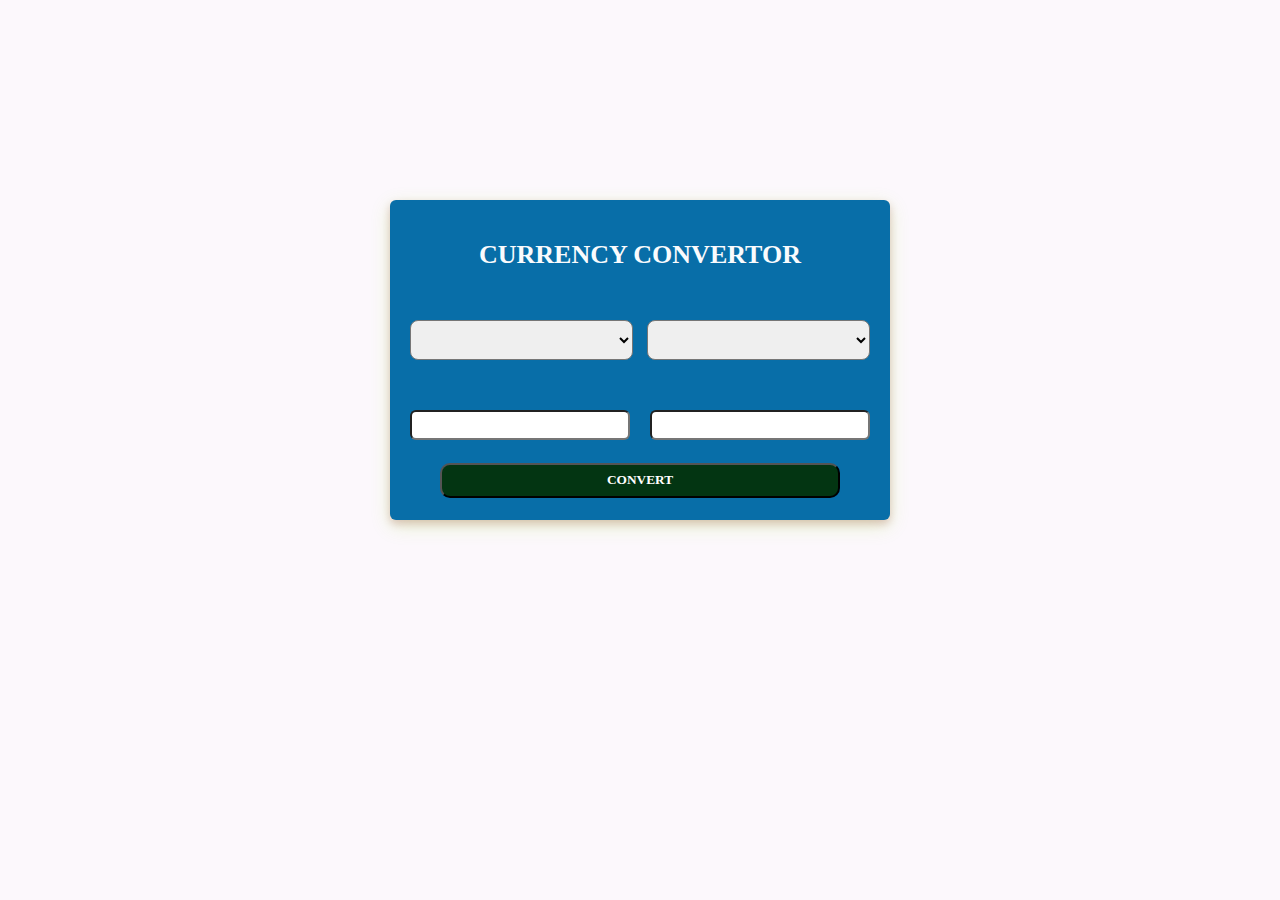
<file: Tasks/Task1/index.html>
<!DOCTYPE html>
<html lang="en">
<head>
    <meta charset="UTF-8">
    <meta http-equiv="X-UA-Compatible" content="IE=edge">
    <meta name="viewport" content="width=device-width, initial-scale=1.0">
    <title>Task 1</title>
    <link rel="stylesheet" href="./index.css">
</head>
<body>
    <div class="container">
        <h1>Currency convertor</h1>
            <div class="select">
                <div class="lftselect">
                    <select name="from" id="" class="currency">
                    </select>
                </div>
                <div class="rghtselect">
                    <select name="to" id="" class="currency">
                    </select>
                </div>
            </div>
            <div class="output">
                    <input type="text" id="num">
                    <input type="text" id="result">
            </div>
            <button id="btn">convert</button>
    </div>
    <script src="./index.js"></script>
</body>
</html>
</file>
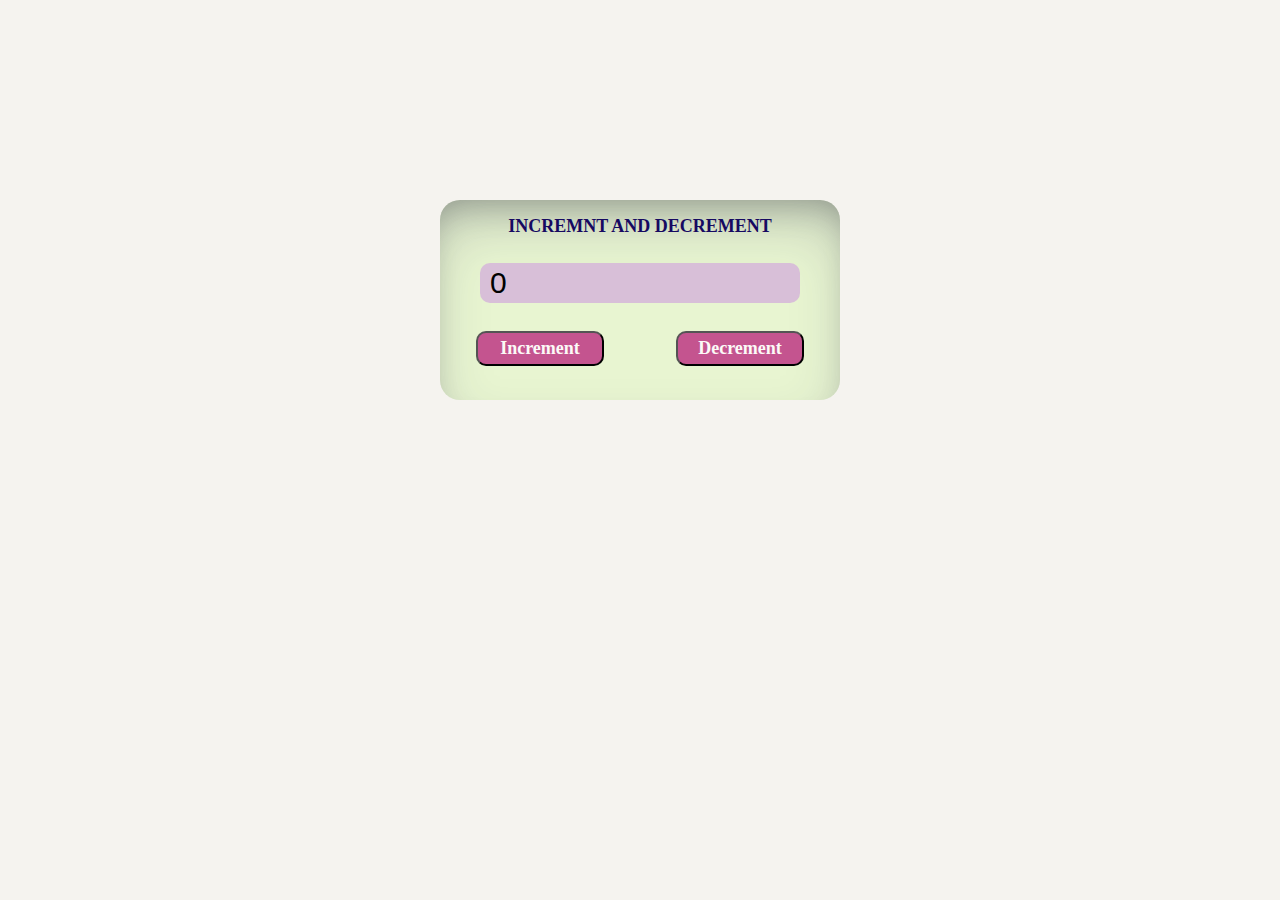
<file: Tasks/Task2/index.html>
<!DOCTYPE html>
<html lang="en">
<head>
    <meta charset="UTF-8">
    <meta http-equiv="X-UA-Compatible" content="IE=edge">
    <meta name="viewport" content="width=device-width, initial-scale=1.0">
    <title>Task 2</title>
    <link rel="stylesheet" href="./index.css">
</head>
<body>
    <div class="container">
        <h2>Incremnt and Decrement</h2>
        <input type="text" id="result" value="0">
        <div class="btns">
            <button id="btn1" onclick="increment()">Increment</button>
            <button id="btn2" onclick="decrement()">Decrement</button>
        </div>
    </div>
    <script src="./index.js"></script>
</body>
</html>
</file>
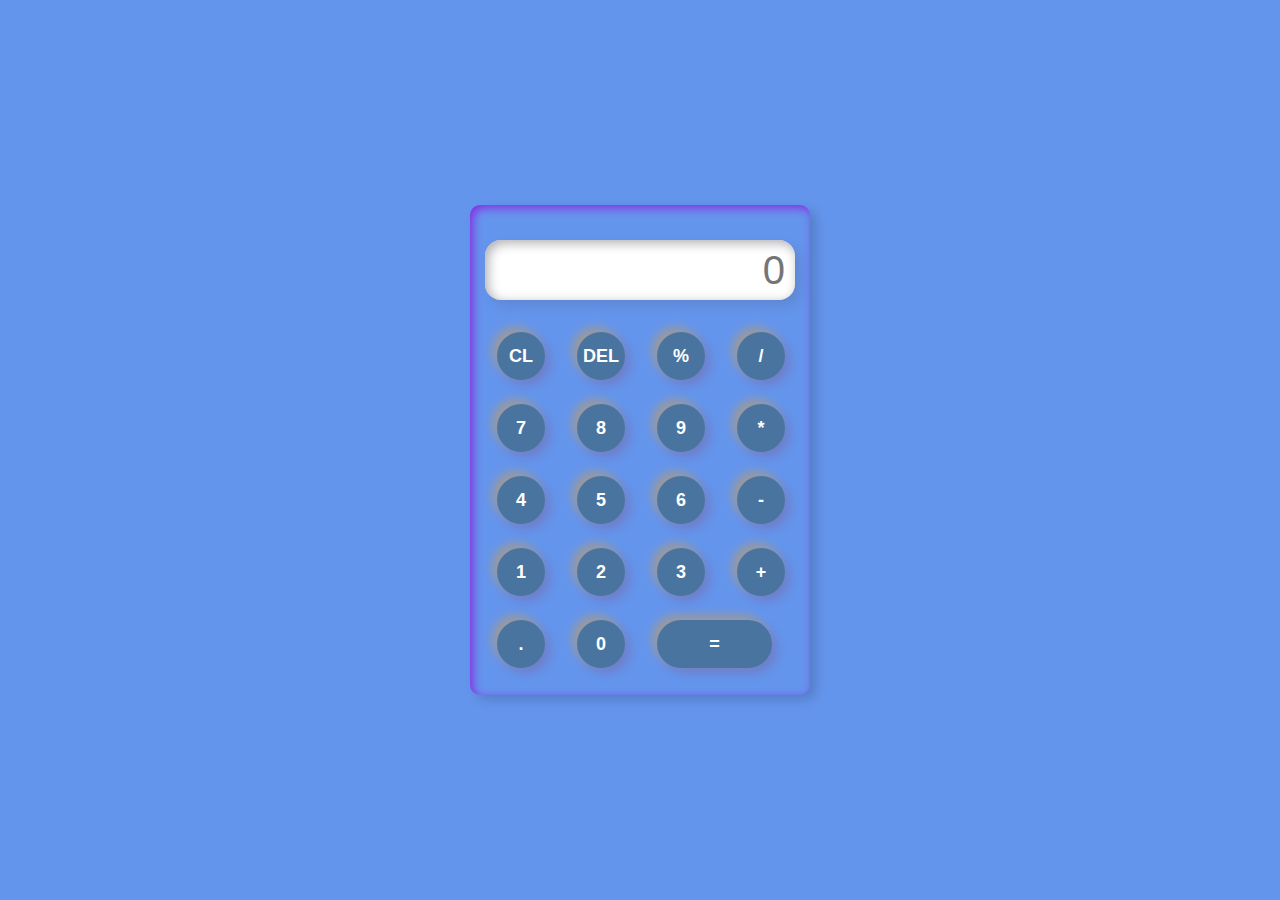
<file: Tasks/Task3/index.html>
<!DOCTYPE html>
<html lang="en">
<head>
    <meta charset="UTF-8">
    <meta http-equiv="X-UA-Compatible" content="IE=edge">
    <meta name="viewport" content="width=device-width, initial-scale=1.0">
    <title>Task 3</title>
    <link rel="stylesheet" href="./index.css">
</head>
<body>
    <div class="container">
        <div class="calculator">
            <input type="text" placeholder="0" id="res">
            <button onclick="clr()">CL</button>
            <button onclick="del()">DEL</button>
            <button onclick="display('%')">%</button>
            <button onclick="display('/')">/</button>
            <button onclick="display('7')">7</button>
            <button onclick="display('8')">8</button>
            <button onclick="display('9')">9</button>
            <button onclick="display('*')">*</button>
            <button onclick="display('4')">4</button>
            <button onclick="display('5')">5</button>
            <button onclick="display('6')">6</button>
            <button onclick="display('-')">-</button>
            <button onclick="display('1')">1</button>
            <button onclick="display('2')">2</button>
            <button onclick="display('3')">3</button>
            <button onclick="display('+')">+</button>
            <button onclick="display('.')">.</button>
            <button onclick="display('0')">0</button>
            <button onclick="calculate()" class="equal">=</button>
        </div>
    </div>
    <script src="./index.js"></script>
</body>
</html>
</file>
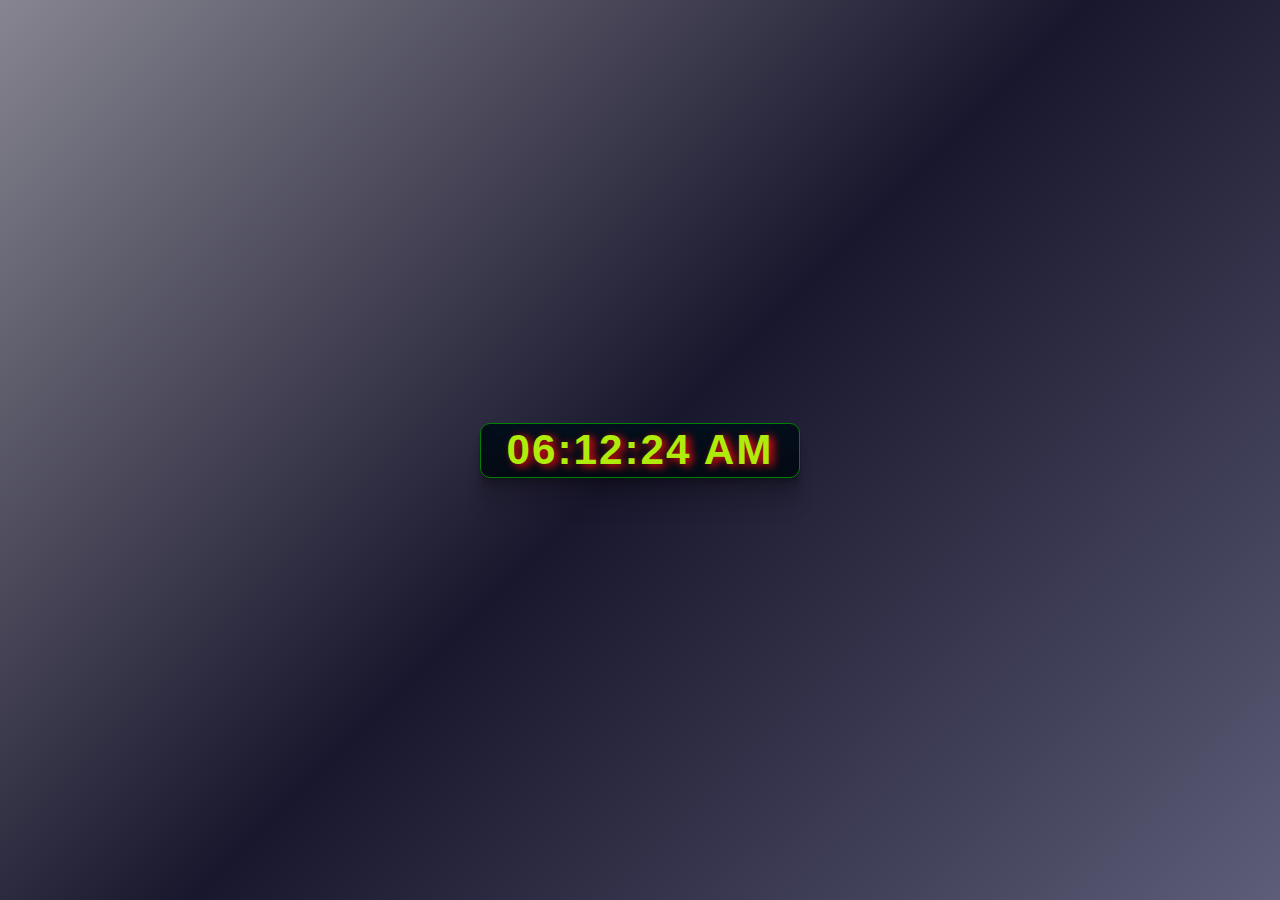
<file: Tasks/Task4/index.html>
<!DOCTYPE html>
<html lang="en">
  <head>
    <meta charset="UTF-8" />
    <meta http-equiv="X-UA-Compatible" content="IE=edge" />
    <meta name="viewport" content="width=device-width, initial-scale=1.0" />
    <title>Task 4</title>
    <link rel="stylesheet" href="./index.css" />
  </head>
  <body>
    <div class="container">
      <div class="clock">
       <div class="time"></div>
      </div>
      <span></span>
      <span></span>
    </div>
    <script src="./index.js"></script>
  </body>
  </html>
</file>
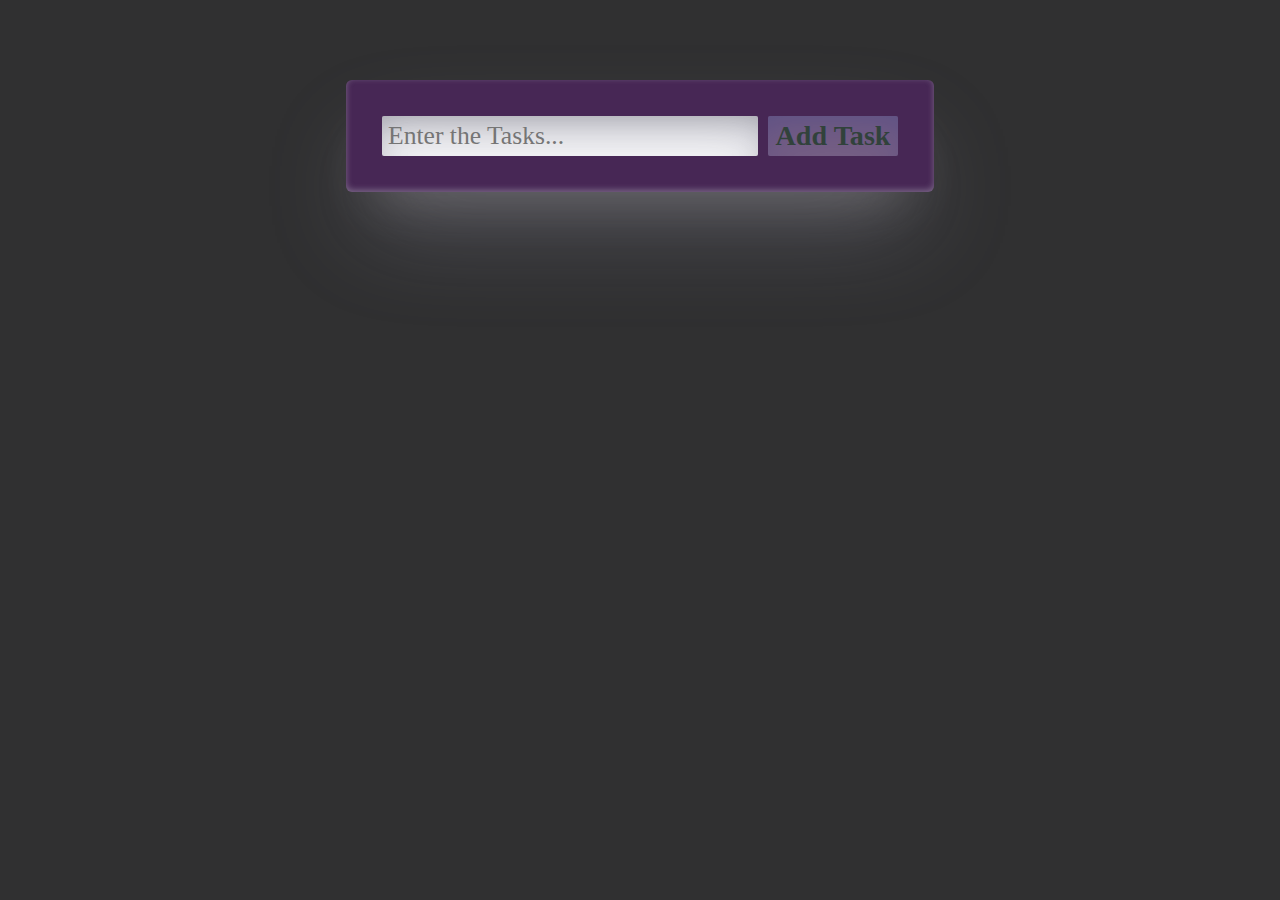
<file: Tasks/Task5[To Do App]/index.html>
<!DOCTYPE html>
<html lang="en">
<head>
    <meta charset="UTF-8">
    <meta http-equiv="X-UA-Compatible" content="IE=edge">
    <meta name="viewport" content="width=device-width, initial-scale=1.0">
    <title>Task 5</title>
    <link rel="stylesheet" href="./index.css">
</head>
<body>
    <!-- <h1>Todo Application</h1> -->
    <div class="container">
        <div class="innercontainer">
            <input type="text" placeholder="Enter the Tasks..." value="">
            <button>Add Task</button>
        </div>
        <ul class="todolist">

        </ul>   
    </div>
    <script src="./index.js"></script>
</body>
</html>
</file>
<file: Tasks/Task1/index.css>
*{
    margin: 0;
    padding: 0;
    font-family: serif;
}
html{
    background-color: rgb(252, 248, 252);
}
.container{
    width: 500px;
    height: 320px;
    display: flex;
    flex-direction: column;
    margin: 200px auto;
    background-color: rgb(8, 110, 168);
    border-radius: 6px;
    box-shadow: 0 4px 8px 0 rgba(124, 7, 7, 0.2), 0 6px 20px 0 rgba(142, 223, 12, 0.19);
}
h1{
    text-align: center;
    font-family: serif;
    font-size: 26px;
    color: rgb(250, 251, 253);
    text-transform: uppercase;
    margin-top: 40px;
}
.select{
 display: flex;
 width: 95%;
 margin: 50px auto;
 justify-content: space-around;
}
.select .lftselect{
    width: 47%;
    border-radius: 6px;
}
.lftselect select{
    border-radius: 8px;    
    width: 100%;
    height: 40px;
}
.select .rghtselect{
    width: 47%;
    border-radius: 6px;
}
.rghtselect select{
    border-radius: 8px;    
    width: 100%;
    height: 40px;
}

.output{
    display: flex;
    width: 96%;
    margin: 0px auto;
    justify-content: space-between;
}
.output input{
    width: 100%;
    padding: 3px;
    height: 20px;
    margin: 0px 10px 0px 10px;
    border-radius: 6px;
    font-size: 22px;
    color: blue;
}
button{
    width: 80%;
    margin: auto;
    height: 35px;
    text-transform: uppercase;
    background-color: rgb(3, 53, 18);
    color: white;
    border-radius: 10px;
    font-weight: bold;
    padding:4px;
}
</file>
<file: Tasks/Task2/index.css>
*{
    margin: 0;
    padding: 0;
    box-sizing: border-box;
}
html{
    background-color: rgb(245, 243, 239);
}
.container{
    width: 400px;
    height: 200px;
    background-color: rgb(232, 245, 209);
    margin: 200px auto;
    border-radius: 20px;
    box-shadow: rgba(50, 50, 93, 0.25) 0px 30px 60px -12px inset, rgba(0, 0, 0, 0.3) 0px 18px 36px -18px inset;
}
.container h2{
    color: rgb(22, 9, 97);
    text-align: center;
    padding: 16px;
    text-transform: uppercase;
    font-size: 18px;
}
.container input{
    width: 80%;
    height: 40px;
    margin: 10px 40px;
    border: none;
    border-radius: 10px;
    font-size: 30px;
    padding: 10px;
    background-color: thistle;
}
.btns{
    display: flex;
    justify-content: space-around;
}
button{
    width: 32%;
    height: 35px;
    margin: 18px auto;
    background-color: rgb(196, 84, 143);
    border-radius: 10px;
    text-align: center;
    color: rgb(252, 250, 247);
    font-size: 18px;
    padding: 2px;
    font-weight: bold;
    font-family: serif;
}
button:hover{
    background-color: green;
}
</file>
<file: Tasks/Task3/index.css>
*{
    margin: 0;
    padding: 0;
    box-sizing: border-box;
    font-family: sans-serif;
    outline: none;
}
body{
    background-color: cornflowerblue;
}
.container{
    height: 100vh;
    /* width: 200px; */
    display: flex;
    justify-content: center;
    align-items: center;
    /* margin: 80px auto; */
    border: none;
    border-radius: 16px;
    box-shadow: rgbsa(50, 50, 93, 0.15) 0px 30px 60px -12px inset, rgba(0, 0, 0, 0.3) 0px 18px 36px -18px inset;
}
.calculator{
    padding: 15px;
    border-radius: 10px;
    box-shadow: inset 3px 3px 10px blueviolet,
    6px 5px 12px rgba(0,0,0,.16);
    display: grid;
    grid-template-columns: repeat(4, 80px);
    width: 340px;
}
input{
    grid-column: span 4;
    height: 60px;
    border-radius: 16px;
    padding: 10px;
    width: 310px;
    box-shadow: inset 3px 3px 12px rgb(174, 173, 177),
    6px 6px 12px rgba(69, 68, 73, 0.16);
    border: none;
    font-size: 40px;
    text-align: end;
    /* margin: auto; */
    margin-top: 20px;
    margin-bottom: 20px;
}
button{
    height: 48px;
    width: 48px;
    /* padding: 10px; */
    background-color: #4974a0;
    border-radius: 50%;
    box-shadow: -5px -5px 10px #9c9a9a,
    5px 5px 12px rgba(168, 3, 3, 0.16);
    border: none;
    margin: 12px;
    color: white;
    font-size: 18px;
    font-weight: bold;
}
.equal{
    border-radius: 40px;
    width: 115px;
}
</file>
<file: Tasks/Task4/index.css>
* {
  margin: 0;
  padding: 0;
  font-family: sans-serif;
  box-sizing: border-box;
}
html,body {
  display: grid;
  height: 100%;
  width: 100%;
  place-items: center;
  background: rgb(s2,0,36);
  background: linear-gradient(135deg, rgb(134, 133, 144), rgba(25,23,45,1) ,rgba(93,93,120,0.9472163865546218));
}
.container {
 height: 55px;
 width: 25vw;
 border: 1px solid green;
background-color: rgb(6, 18, 34);
 border-radius: 10px;
 /* box-shadow: rgba(172, 161, 161, 0.09) 0px 2px 1px, rgba(0, 0, 0, 0.09) 0px 4px 2px, rgba(25, 7, 131, 0.09) 0px 8px 4px, rgba(0, 0, 0, 0.09) 0px 16px 8px, rgba(0, 0, 0, 0.09) 0px 32px 16px; */
 /* box-shadow: rgba(24, 22, 22, 0.25) 0px 54px 55px, rgba(0, 0, 0, 0.12) 0px -12px 30px, rgba(0, 0, 0, 0.12) 0px 4px 6px, rgba(0, 0, 0, 0.17) 0px 12px 13px, rgba(0, 0, 0, 0.09) 0px -3px 5px; */
 box-shadow: rgba(0, 0, 0, 0.17) 0px -23px 25px 0px inset, rgba(0, 0, 0, 0.15) 0px -36px 30px 0px inset, rgba(0, 0, 0, 0.1) 0px -79px 40px 0px inset, rgba(0, 0, 0, 0.06) 0px 2px 1px, rgba(0, 0, 0, 0.09) 0px 4px 2px, rgba(0, 0, 0, 0.09) 0px 8px 4px, rgba(0, 0, 0, 0.09) 0px 16px 8px, rgba(0, 0, 0, 0.09) 0px 32px 16px;
 /* box-shadow: rgba(50, 50, 93, 0.25) 0px 30px 60px -12px inset, rgba(0, 0, 0, 0.3) 0px 18px 36px -18px inset; */
}

.container .clock {
  position: absolute;
  top: 50%;
  left: 50%;
  transform: translate(-50%,-50%);
}
.container .clock .time {
  font-size: 3.3vw;
  letter-spacing: 2px;
  color: rgb(176, 236, 11);
  font-weight: bold;
  text-shadow: 4px 2px 8px rgb(255, 13, 13);

}
</file>
<file: Tasks/Task5[To Do App]/index.css>
*{
    margin: 0;
    padding: 0;
    box-sizing: border-box;
    font-family: sans-serif;
}

html,body{
    background-color: rgb(48, 48, 49);
    /* background: rgb(2,0,36);
    background: linear-gradient(90deg, rgba(2,0,36,1) 0%, rgba(202,199,232,1) 0%, rgba(202,202,214,1) 14%, rgba(202,199,229,1) 17%, rgba(202,202,213,1) 23%, rgba(228,237,230,1) 44%, rgba(202,202,213,0.9472163865546218) 71%, rgba(51,51,56,0.9752275910364145) 100%, rgba(41,40,52,1) 100%, rgba(0,212,255,1) 100%); */
}
.container{
    margin: 80px auto;
    display: grid;
    height: 100%;
    width: max-content;
    place-items: center;
    background-color: rgb(71, 39, 85);
    padding: 16px;
    border-radius: 6px;
    box-shadow: rgba(194, 194, 228, 0.25) 0px 50px 100px -20px, rgba(248, 240, 240, 0.3) 0px 30px 60px -30px, rgba(223, 228, 233, 0.35) 0px -2px 6px 0px inset;
}
.innercontainer{
    display: flex;
    flex-direction: row;
    padding: 20px;
    justify-content: space-evenly;
    width: 100%;
    /* border: 1px solid red; */
}
.innercontainer input{
    width: 100%;
    border-radius: 2px;
    height: 40px;
    font-size: 2vw;
    padding: 6px;
    border: none;
    font-family: serif;
    box-shadow: rgba(50, 50, 93, 0.25) 0px 30px 60px -12px inset, rgba(0, 0, 0, 0.3) 0px 18px 36px -18px inset;
}
.innercontainer button.active {
    opacity: 1;
    pointer-events: auto;

}
.innercontainer button{
    width:180px;
    border-radius: 2px;
    height: 40px;
    font-size: 2.2vw;
    line-height: 10px;
    font-family: serif;
    font-weight: bold;
    color: green;
    border: none;
    cursor: pointer;
    margin-left: 10px;
    opacity: 0.3;
    pointer-events: none;
    box-shadow: rgba(6, 6, 250, 0.25) 0px 30px 60px -12px inset, rgba(22, 203, 235, 0.3) 0px 18px 36px -18px inset;
}
.todolist{
    width: 400px;
    list-style: none;
    font-size: 30px;
}

ul {
    background-color: rgb(250, 109, 15);
    border-radius: 3px;
    margin: none;
}

ul li{
    color: rgb(244, 241, 248);
    font-size: 28px;
    text-align: center;
    padding: 4px;
    border-bottom: 3px solid rgb(88, 83, 83);
}
</file>
